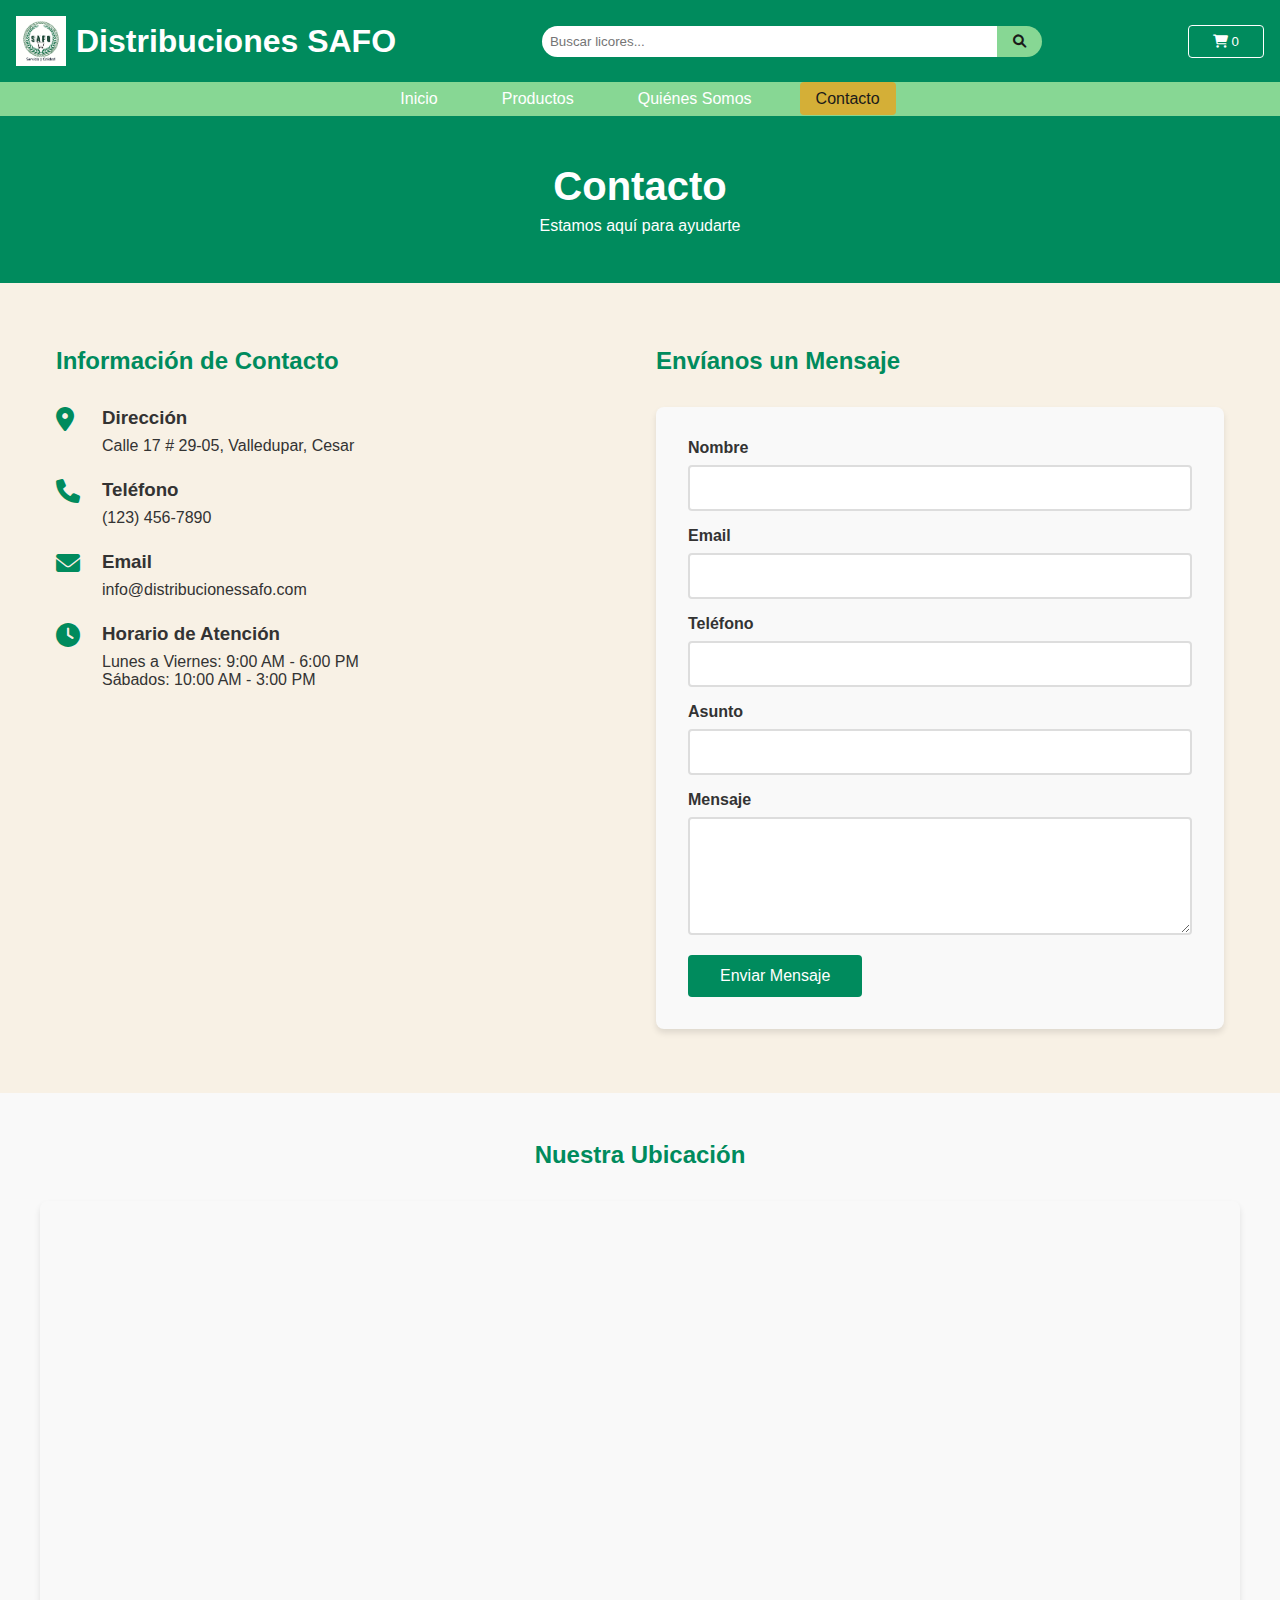
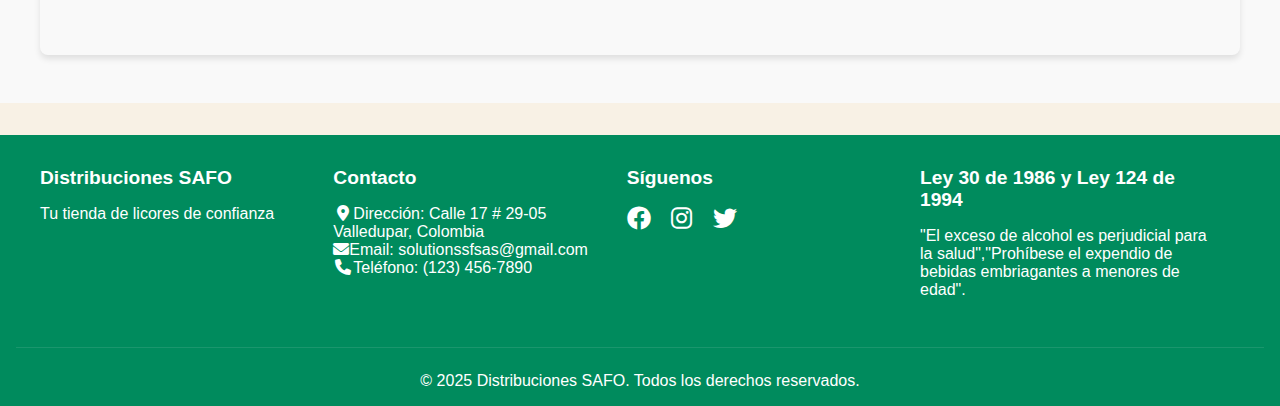
<file: Proyectos/contacto.html>
<!DOCTYPE html>
<html lang="es">
<head>
  <meta charset="UTF-8">
  <meta name="viewport" content="width=device-width, initial-scale=1.0">
  <title>Contacto - Distribuciones SAFO</title>
  <link rel="stylesheet" href="css/styles.css">
  <link rel="stylesheet" href="https://cdnjs.cloudflare.com/ajax/libs/font-awesome/6.0.0-beta3/css/all.min.css">
</head>
<body>
  <header>
    <div class="logo-container">
      <img src="img/logo-safo.png" alt="Distribuciones SAFO Logo" id="logo">
      <h1>Distribuciones SAFO</h1>
    </div>
    <div class="search-container">
      <input type="text" id="search" placeholder="Buscar licores...">
      <button><i class="fas fa-search"></i></button>
    </div>
    <div class="cart-container">
      <button id="cart-btn"><i class="fas fa-shopping-cart"></i> <span id="cart-count">0</span></button>
    </div>
  </header>

  <nav>
    <ul>
      <li><a href="index.html">Inicio</a></li>
      <li><a href="productos.html">Productos</a></li>
      <li><a href="quienes-somos.html">Quiénes Somos</a></li>
      <li><a href="contacto.html" class="active">Contacto</a></li>
    </ul>
  </nav>

  <main>
    <section class="page-header">
      <h1>Contacto</h1>
      <p>Estamos aquí para ayudarte</p>
    </section>

    <section class="contact-section">
      <div class="contact-container">
        <div class="contact-info">
          <h2>Información de Contacto</h2>
          <div class="info-item">
            <i class="fas fa-map-marker-alt"></i>
            <div>
              <h3>Dirección</h3>
              <p>Calle 17 # 29-05, Valledupar, Cesar</p>
            </div>
          </div>
          <div class="info-item">
            <i class="fas fa-phone"></i>
            <div>
              <h3>Teléfono</h3>
              <p>(123) 456-7890</p>
            </div>
          </div>
          <div class="info-item">
            <i class="fas fa-envelope"></i>
            <div>
              <h3>Email</h3>
              <p>info@distribucionessafo.com</p>
            </div>
          </div>
          <div class="info-item">
            <i class="fas fa-clock"></i>
            <div>
              <h3>Horario de Atención</h3>
              <p>Lunes a Viernes: 9:00 AM - 6:00 PM</p>
              <p>Sábados: 10:00 AM - 3:00 PM</p>
            </div>
          </div>
        </div>
        <div class="contact-form-container">
          <h2>Envíanos un Mensaje</h2>
          <form id="contact-form" class="contact-form">
            <div class="form-group">
              <label for="name">Nombre</label>
              <input type="text" id="name" name="name" required>
            </div>
            <div class="form-group">
              <label for="email">Email</label>
              <input type="email" id="email" name="email" required>
            </div>
            <div class="form-group">
              <label for="phone">Teléfono</label>
              <input type="tel" id="phone" name="phone">
            </div>
            <div class="form-group">
              <label for="subject">Asunto</label>
              <input type="text" id="subject" name="subject" required>
            </div>
            <div class="form-group">
              <label for="message">Mensaje</label>
              <textarea id="message" name="message" rows="5" required></textarea>
            </div>
            <button type="submit" class="submit-btn">Enviar Mensaje</button>
          </form>
          <div id="form-message" class="form-message"></div>
        </div>
      </div>
    </section>

    <section class="map-section">
      <h2>Nuestra Ubicación</h2>
      <div class="map-container">
        <iframe src="https://www.google.com/maps/embed?pb=!1m18!1m12!1m3!1d3976.9728258433495!2d-74.07882492426955!3d4.598794142998597!2m3!1f0!2f0!3f0!3m2!1i1024!2i768!4f13.1!3m3!1m2!1s0x8e3f99a1f30307cf%3A0xf9b0cee3c2b5c0b0!2sBogot%C3%A1%2C%20Colombia!5e0!3m2!1ses!2sco!4v1628890320127!5m2!1ses!2sco" width="100%" height="450" style="border:0;" allowfullscreen="" loading="lazy"></iframe>
      </div>
    </section>
  </main>

  <div id="cart-modal" class="modal">
    <div class="modal-content">
      <span class="close">&times;</span>
      <div class="cart-header-actions">
        <h2>Tu Carrito</h2>
        <button id="clear-cart-btn" class="clear-cart-btn">Vaciar Carrito</button>
      </div>
      <div id="cart-items"></div>
      <div class="cart-total">
        <!-- Aquí irán los botones de pago -->
      </div>
    </div>
  </div>

  <footer>
    <div class="footer-content">
      <div class="footer-section">
        <h3>Distribuciones SAFO</h3>
        <p>Tu tienda de licores de confianza</p>
      </div>
      <div class="footer-section">
        <h3>Contacto</h3>
        <p><i class="fas fa-map-marker-alt fa-fw"></i>Dirección: Calle 17 # 29-05</p>Valledupar, Colombia
        <p><i class="fa fa-envelope mx-2"></i>Email: solutionssfsas@gmail.com</p>
        <p><i class="fa fa-phone fa-fw"></i>Teléfono: (123) 456-7890</p>
      </div>
      <div class="footer-section">
        <h3>Síguenos</h3>
        <div class="social-icons">
          <a href="#"><i class="fab fa-facebook"></i></a>
          <a href="#"><i class="fab fa-instagram"></i></a>
          <a href="#"><i class="fab fa-twitter"></i></a>
        </div>
      </div>
      <div class="footer-section">
        <h3>Ley 30 de 1986 y Ley 124 de 1994</h3>
        <p>"El exceso de alcohol es perjudicial para la salud","Prohíbese el expendio de bebidas embriagantes a menores de edad".</p>
        </div>
      </div>
    </div>
    <div class="footer-bottom">
      <p>&copy; 2025 Distribuciones SAFO. Todos los derechos reservados.</p>
    </div>
  </footer>

  <script src="js/script.js"></script>
  <script src="js/contact.js"></script>
</body>
</html>
</file>
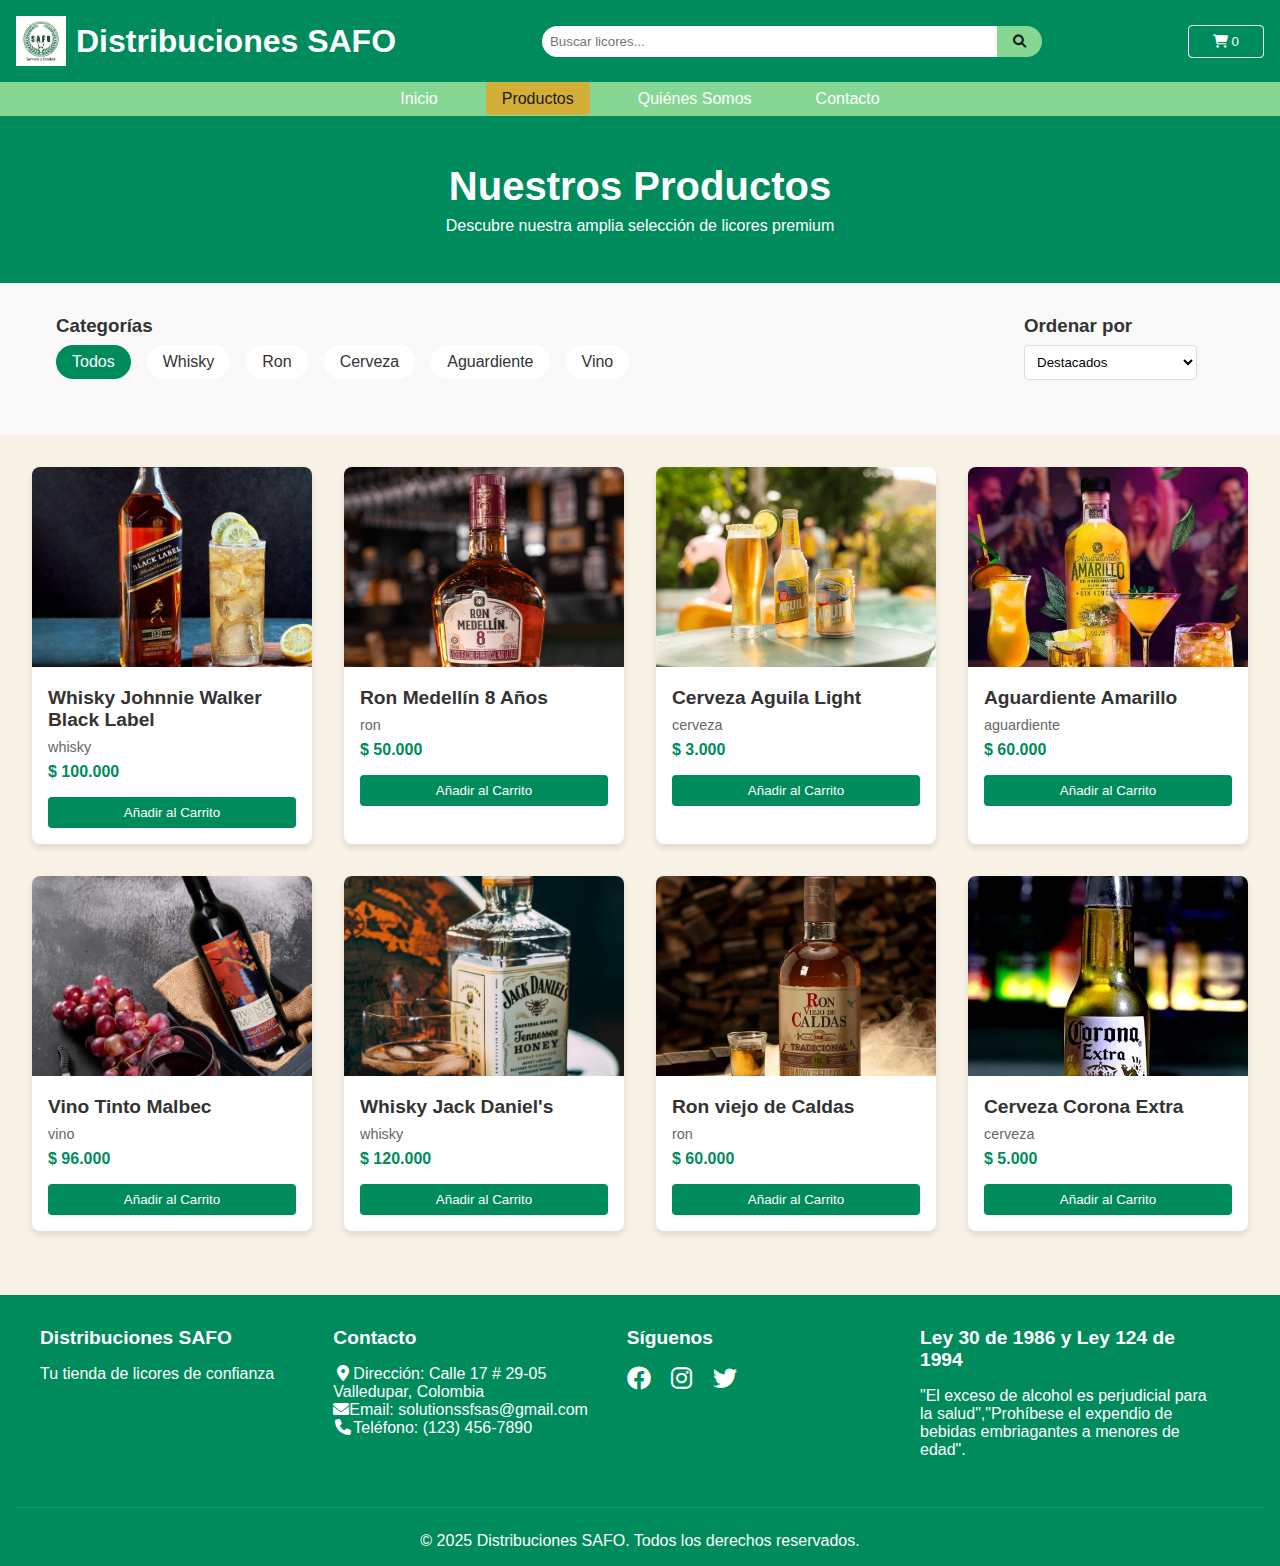
<file: Proyectos/productos.html>
<!DOCTYPE html>
<html lang="es">
<head>
  <meta charset="UTF-8">
  <meta name="viewport" content="width=device-width, initial-scale=1.0">
  <title>Productos - Distribuciones SAFO</title>
  <link rel="stylesheet" href="css/styles.css">
  <link rel="stylesheet" href="https://cdnjs.cloudflare.com/ajax/libs/font-awesome/6.0.0-beta3/css/all.min.css">
</head>
<body>
  <header>
    <div class="logo-container">
      <img src="img/logo-safo.png" alt="Distribuciones SAFO Logo" id="logo">
      <h1>Distribuciones SAFO</h1>
    </div>
    <div class="search-container">
      <input type="text" id="search" placeholder="Buscar licores...">
      <button><i class="fas fa-search"></i></button>
    </div>
    <div class="cart-container">
      <button id="cart-btn"><i class="fas fa-shopping-cart"></i> <span id="cart-count">0</span></button>
    </div>
  </header>

  <nav>
    <ul>
      <li><a href="index.html">Inicio</a></li>
      <li><a href="productos.html" class="active">Productos</a></li>
      <li><a href="quienes-somos.html">Quiénes Somos</a></li>
      <li><a href="contacto.html">Contacto</a></li>
    </ul>
  </nav>

  <main>
    <section class="page-header">
      <h1>Nuestros Productos</h1>
      <p>Descubre nuestra amplia selección de licores premium</p>
    </section>

    <section class="filter-section">
      <div class="filter-container">
        <div class="filter-group">
          <h3>Categorías</h3>
          <ul class="category-filter">
            <li><a href="#" class="active" data-category="todos">Todos</a></li>
            <li><a href="#" data-category="whisky">Whisky</a></li>
            <li><a href="#" data-category="ron">Ron</a></li>
            <li><a href="#" data-category="cerveza">Cerveza</a></li>
            <li><a href="#" data-category="aguardiente">Aguardiente</a></li>
            <li><a href="#" data-category="vino">Vino</a></li>
          </ul>
        </div>
        <div class="filter-group">
          <h3>Ordenar por</h3>
          <select id="sort-select">
            <option value="default">Destacados</option>
            <option value="price-asc">Precio: Menor a Mayor</option>
            <option value="price-desc">Precio: Mayor a Menor</option>
            <option value="name-asc">Nombre: A-Z</option>
            <option value="name-desc">Nombre: Z-A</option>
          </select>
        </div>
      </div>
    </section>

    <section class="products-container">
      <div id="products" class="products-grid"></div>
    </section>
  </main>

  <div id="cart-modal" class="modal">
    <div class="modal-content">
      <span class="close">&times;</span>
      <div class="cart-header-actions">
        <h2>Tu Carrito</h2>
        <button id="clear-cart-btn" class="clear-cart-btn">Vaciar Carrito</button>
      </div>
      <div id="cart-items"></div>
      <div class="cart-total">
        <!-- Aquí irán los botones de pago -->
      </div>
    </div>
  </div>

  <footer>
    <div class="footer-content">
      <div class="footer-section">
        <h3>Distribuciones SAFO</h3>
        <p>Tu tienda de licores de confianza</p>
      </div>
      <div class="footer-section">
        <h3>Contacto</h3>
        <p><i class="fas fa-map-marker-alt fa-fw"></i>Dirección: Calle 17 # 29-05</p>Valledupar, Colombia
        <p><i class="fa fa-envelope mx-2"></i>Email: solutionssfsas@gmail.com</p>
        <p><i class="fa fa-phone fa-fw"></i>Teléfono: (123) 456-7890</p>
      </div>
      <div class="footer-section">
        <h3>Síguenos</h3>
        <div class="social-icons">
          <a href="#"><i class="fab fa-facebook"></i></a>
          <a href="#"><i class="fab fa-instagram"></i></a>
          <a href="#"><i class="fab fa-twitter"></i></a>
        </div>
      </div>
      <div class="footer-section">
        <h3>Ley 30 de 1986 y Ley 124 de 1994</h3>
        <p>"El exceso de alcohol es perjudicial para la salud","Prohíbese el expendio de bebidas embriagantes a menores de edad".</p>
        </div>
      </div>
    </div>
    <div class="footer-bottom">
      <p>&copy; 2025 Distribuciones SAFO. Todos los derechos reservados.</p>
    </div>
  </footer>

  <script src="js/script.js"></script>
</body>
</html>
</file>
<file: Proyectos/css/styles.css>
:root {
  --primary-color: #008b5d;
  --secondary-color: #f8f1e5;
  --accent-color: #d4af37;
  --text-color: #333;
  --light-text: #fff;
  --dark-bg: #1a1a1a;
  --card-bg: #fff;
  --shadow: 0 4px 6px rgba(0, 0, 0, 0.1);
}

* {
  margin: 0;
  padding: 0;
  box-sizing: border-box;
  font-family: "Segoe UI", Tahoma, Geneva, Verdana, sans-serif;
}

body {
  background-color: var(--secondary-color);
  color: var(--text-color);
}

/* Header Styles */
header {
  background-color: var(--primary-color);
  color: var(--light-text);
  padding: 1rem;
  display: flex;
  justify-content: space-between;
  align-items: center;
  box-shadow: var(--shadow);
}

.logo-container {
  display: flex;
  align-items: center;
}

#logo {
  height: 50px;
  margin-right: 10px;
}

.search-container {
  display: flex;
  flex: 1;
  max-width: 500px;
  margin: 0 2rem;
}

.search-container input {
  flex: 1;
  padding: 0.5rem;
  border: none;
  border-radius: 17px 0 0 17px;
}

.search-container button {
  background-color: #87d794;
  color: var(--dark-bg);
  border: none;
  padding: 0.5rem 1rem;
  cursor: pointer;
  border-radius: 0 17px 17px 0;
}

.cart-container button {
  background-color: transparent;
  color: var(--light-text);
  border: 1px solid var(--light-text);
  padding: 0.5rem 1.5rem;
  border-radius: 4px;
  cursor: pointer;
  transition: all 0.3s ease;
}

.cart-container button:hover {
  background-color: var(--light-text);
  color: var(--primary-color);
}

/* Navigation Styles */
nav {
  background-color:#87d794;
  padding: 0.5rem;
}

nav ul {
  display: flex;
  justify-content: center;
  list-style: none;
}

nav ul li {
  margin: 0 1rem;
}

nav ul li a {
  color: var(--light-text);
  text-decoration: none;
  padding: 0.5rem 1rem;
  border-radius: 4px;
  transition: all 0.3s ease;
}

nav ul li a:hover,
nav ul li a.active {
  background-color: var(--accent-color);
  color: var(--dark-bg);
}

/* Hero Section */
.hero {
  background-image: linear-gradient(rgba(0, 0, 0, 0.5), rgba(0, 0, 0, 0.5)),
    url("https://images.unsplash.com/photo-1470337458703-46ad1756a187?ixlib=rb-1.2.1&auto=format&fit=crop&w=1350&q=80");
  background-size: cover;
  background-position: center;
  color: var(--light-text);
  text-align: center;
  padding: 5rem 1rem;
}

.hero-content h2 {
  font-size: 2.5rem;
  margin-bottom: 1rem;
}

.hero-content p {
  font-size: 1.2rem;
  margin-bottom: 2rem;
}

.cta-button {
  background-color: var(--accent-color);
  color: var(--dark-bg);
  border: none;
  padding: 0.75rem 1.5rem;
  font-size: 1rem;
  border-radius: 4px;
  cursor: pointer;
  transition: all 0.3s ease;
}

.cta-button:hover {
  background-color: var(--light-text);
}

/* Products Section */
.products-container {
  padding: 2rem;
}

.products-container h2 {
  text-align: center;
  margin-bottom: 2rem;
  color: var(--primary-color);
}

.products-grid {
  display: grid;
  grid-template-columns: repeat(auto-fill, minmax(250px, 1fr));
  gap: 2rem;
}

.product-card {
  background-color: var(--card-bg);
  border-radius: 8px;
  overflow: hidden;
  box-shadow: var(--shadow);
  transition: transform 0.3s ease;
}

.product-card:hover {
  transform: translateY(-5px);
}

.product-image {
  height: 200px;
  width: 100%;
  object-fit: cover;
}

.product-info {
  padding: 1rem;
}

.product-title {
  font-size: 1.2rem;
  margin-bottom: 0.5rem;
}

.product-category {
  color: #666;
  font-size: 0.9rem;
  margin-bottom: 0.5rem;
}

.product-price {
  font-weight: bold;
  color: var(--primary-color);
  margin-bottom: 1rem;
}

.add-to-cart {
  background-color: var(--primary-color);
  color: var(--light-text);
  border: none;
  padding: 0.5rem 1rem;
  border-radius: 4px;
  cursor: pointer;
  width: 100%;
  transition: background-color 0.3s ease;
}

.add-to-cart:hover {
  background-color: #6b0000;
}

/* Estilos para la página de inicio */
.features {
  padding: 3rem 1rem;
  background-color: #f9f9f9;
}

.feature-container {
  display: flex;
  flex-wrap: wrap;
  justify-content: space-around;
  max-width: 1200px;
  margin: 0 auto;
}

.feature {
  flex: 1;
  min-width: 250px;
  text-align: center;
  padding: 2rem;
  margin: 1rem;
  background-color: white;
  border-radius: 8px;
  box-shadow: var(--shadow);
  transition: transform 0.3s ease;
}

.feature:hover {
  transform: translateY(-10px);
}

.feature i {
  font-size: 3rem;
  color: var(--primary-color);
  margin-bottom: 1rem;
}

.feature h3 {
  margin-bottom: 1rem;
  color: var(--text-color);
}

.featured-products {
  padding: 3rem 1rem;
}

.featured-products h2 {
  text-align: center;
  margin-bottom: 2rem;
  color: var(--primary-color);
}

.view-all-container {
  text-align: center;
  margin-top: 2rem;
}

.view-all-btn {
  display: inline-block;
  background-color: var(--primary-color);
  color: white;
  padding: 0.75rem 2rem;
  border-radius: 4px;
  text-decoration: none;
  transition: background-color 0.3s ease;
}

.view-all-btn:hover {
  background-color: #006b45;
}

.testimonials {
  padding: 3rem 1rem;
  background-color: #f9f9f9;
}

.testimonials h2 {
  text-align: center;
  margin-bottom: 2rem;
  color: var(--primary-color);
}

.testimonials-container {
  display: flex;
  flex-wrap: wrap;
  justify-content: space-around;
  max-width: 1200px;
  margin: 0 auto;
}

.testimonial {
  flex: 1;
  min-width: 300px;
  margin: 1rem;
  padding: 2rem;
  background-color: white;
  border-radius: 8px;
  box-shadow: var(--shadow);
}

.testimonial-content {
  position: relative;
  padding: 1rem 0;
}

.testimonial-content p {
  font-style: italic;
}

.testimonial-content::before {
  content: '\201C';
  font-size: 4rem;
  color: #ddd;
  position: absolute;
  left: -1rem;
  top: -2rem;
}

.testimonial-author {
  margin-top: 1rem;
  text-align: right;
}

/* Estilos para la página de productos */
.page-header {
  background-color: var(--primary-color);
  color: white;
  text-align: center;
  padding: 3rem 1rem;
}

.page-header h1 {
  font-size: 2.5rem;
  margin-bottom: 0.5rem;
}

.filter-section {
  background-color: #f9f9f9;
  padding: 1rem;
}

.filter-container {
  display: flex;
  flex-wrap: wrap;
  justify-content: space-between;
  max-width: 1200px;
  margin: 0 auto;
  padding: 1rem;
}

.filter-group {
  margin-bottom: 1rem;
  min-width: 200px;
}

.filter-group h3 {
  margin-bottom: 0.5rem;
  color: var(--text-color);
}

.category-filter {
  list-style: none;
  display: flex;
  flex-wrap: wrap;
}

.category-filter li {
  margin-right: 1rem;
  margin-bottom: 0.5rem;
}

.category-filter a {
  display: inline-block;
  padding: 0.5rem 1rem;
  background-color: white;
  border-radius: 20px;
  text-decoration: none;
  color: var(--text-color);
  transition: all 0.3s ease;
}

.category-filter a:hover,
.category-filter a.active {
  background-color: var(--primary-color);
  color: white;
}

#sort-select {
  padding: 0.5rem;
  border: 1px solid #ddd;
  border-radius: 4px;
  background-color: white;
}

/* Estilos para la página Quiénes Somos */
.about-section {
  padding: 3rem 1rem;
}

.about-container {
  display: flex;
  flex-wrap: wrap;
  max-width: 1200px;
  margin: 0 auto;
  align-items: center;
}

.about-image {
  flex: 1;
  min-width: 300px;
  padding: 1rem;
}

.about-image img {
  width: 100%;
  border-radius: 8px;
  box-shadow: var(--shadow);
}

.about-content {
  flex: 1;
  min-width: 300px;
  padding: 1rem;
}

.about-content h2 {
  color: var(--primary-color);
  margin-bottom: 1rem;
}

.about-content p {
  margin-bottom: 1rem;
  line-height: 1.6;
}

.values-section {
  padding: 3rem 1rem;
  background-color: #f9f9f9;
}

.values-section h2 {
  text-align: center;
  margin-bottom: 2rem;
  color: var(--primary-color);
}

.values-container {
  display: flex;
  flex-wrap: wrap;
  justify-content: space-around;
  max-width: 1200px;
  margin: 0 auto;
}

.value-card {
  flex: 1;
  min-width: 200px;
  max-width: 250px;
  text-align: center;
  padding: 2rem;
  margin: 1rem;
  background-color: white;
  border-radius: 8px;
  box-shadow: var(--shadow);
  transition: transform 0.3s ease;
}

.value-card:hover {
  transform: translateY(-10px);
}

.value-card i {
  font-size: 2.5rem;
  color: var(--primary-color);
  margin-bottom: 1rem;
}

.value-card h3 {
  margin-bottom: 1rem;
  color: var(--text-color);
}

.team-section {
  padding: 3rem 1rem;
}

.team-section h2 {
  text-align: center;
  margin-bottom: 2rem;
  color: var(--primary-color);
}

.team-container {
  display: flex;
  flex-wrap: wrap;
  justify-content: space-around;
  max-width: 1200px;
  margin: 0 auto;
}

.team-member {
  flex: 1;
  min-width: 250px;
  max-width: 300px;
  text-align: center;
  margin: 1rem;
}

.member-image {
  width: 200px;
  height: 200px;
  margin: 0 auto 1rem;
  border-radius: 50%;
  overflow: hidden;
  box-shadow: var(--shadow);
}

.member-image img {
  width: 100%;
  height: 100%;
  object-fit: cover;
}

.team-member h3 {
  margin-bottom: 0.5rem;
  color: var(--text-color);
}

.team-member p {
  color: #666;
}

/* Estilos para la página de contacto */
.contact-section {
  padding: 3rem 1rem;
}

.contact-container {
  display: flex;
  flex-wrap: wrap;
  max-width: 1200px;
  margin: 0 auto;
}

.contact-info {
  flex: 1;
  min-width: 300px;
  padding: 1rem;
}

.contact-info h2 {
  color: var(--primary-color);
  margin-bottom: 2rem;
}

.info-item {
  display: flex;
  margin-bottom: 1.5rem;
}

.info-item i {
  font-size: 1.5rem;
  color: var(--primary-color);
  margin-right: 1rem;
  min-width: 30px;
}

.info-item h3 {
  margin-bottom: 0.5rem;
  color: var(--text-color);
}

.social-contact {
  margin-top: 2rem;
}

.social-contact h3 {
  margin-bottom: 1rem;
  color: var(--text-color);
}

.contact-form-container {
  flex: 1;
  min-width: 300px;
  padding: 1rem;
}

.contact-form-container h2 {
  color: var(--primary-color);
  margin-bottom: 2rem;
}

.contact-form {
  background-color: #f9f9f9;
  padding: 2rem;
  border-radius: 8px;
  box-shadow: var(--shadow);
}

.form-group {
  margin-bottom: 1.5rem;
}

.form-group label {
  display: block;
  margin-bottom: 0.5rem;
  color: var(--text-color);
}

.form-group input,
.form-group textarea {
  width: 100%;
  padding: 0.75rem;
  border: 1px solid #ddd;
  border-radius: 4px;
  font-size: 1rem;
}

.form-group textarea {
  resize: vertical;
}

.submit-btn {
  background-color: var(--primary-color);
  color: white;
  border: none;
  padding: 0.75rem 2rem;
  border-radius: 4px;
  cursor: pointer;
  font-size: 1rem;
  transition: background-color 0.3s ease;
}

.submit-btn:hover {
  background-color: #006b45;
}

.form-message {
  margin-top: 1rem;
  padding: 1rem;
  border-radius: 4px;
  display: none;
}

.form-message.success {
  background-color: #d4edda;
  color: #155724;
  display: block;
}

.form-message.error {
  background-color: #f8d7da;
  color: #721c24;
  display: block;
}

.map-section {
  padding: 3rem 1rem;
  background-color: #f9f9f9;
}

.map-section h2 {
  text-align: center;
  margin-bottom: 2rem;
  color: var(--primary-color);
}

.map-container {
  max-width: 1200px;
  margin: 0 auto;
  border-radius: 8px;
  overflow: hidden;
  box-shadow: var(--shadow);
}

/* Mejoras Responsive */
@media (max-width: 768px) {
  /* Estilos existentes */
  header {
    flex-direction: column;
  }

  .logo-container {
    margin-bottom: 1rem;
  }

  .search-container {
    margin: 1rem 0;
    width: 100%;
    max-width: none;
  }

  nav ul {
    flex-wrap: wrap;
  }

  nav ul li {
    margin: 0.25rem;
  }

  .products-grid {
    grid-template-columns: repeat(auto-fill, minmax(200px, 1fr));
  }

  .about-container,
  .contact-container {
    flex-direction: column;
  }
  
  .about-image,
  .contact-info {
    margin-bottom: 2rem;
  }
  
  .value-card,
  .team-member {
    min-width: 100%;
  }
  
  .filter-container {
    flex-direction: column;
  }
  
  .feature-container {
    flex-direction: column;
  }
  
  .feature {
    margin: 0.5rem 0;
  }
  
  .testimonials-container {
    flex-direction: column;
  }
  
  .testimonial {
    margin: 0.5rem 0;
  }
  
  .contact-container {
    flex-direction: column;
  }
  
  .contact-info, .contact-form-container {
    width: 100%;
    margin-bottom: 2rem;
  }
  
  .about-container {
    flex-direction: column;
  }
  
  .about-image, .about-content {
    width: 100%;
    margin-bottom: 2rem;
  }
  
  .values-container {
    flex-direction: column;
    align-items: center;
  }
  
  .value-card {
    width: 100%;
    max-width: 300px;
    margin: 0.5rem 0;
  }
  
  .team-container {
    flex-direction: column;
    align-items: center;
  }
  
  .team-member {
    margin: 1rem 0;
  }
  
  .filter-container {
    flex-direction: column;
  }
  
  .filter-group {
    margin-bottom: 1rem;
  }
  
  .category-filter {
    flex-wrap: wrap;
    justify-content: center;
  }
  
  .category-filter li {
    margin: 0.25rem;
  }
}

@media (max-width: 480px) {
  header {
    padding: 0.5rem;
  }
  
  .logo-container img {
    height: 40px;
  }
  
  .logo-container h1 {
    font-size: 1.2rem;
  }
  
  .search-container {
    margin: 0.5rem 0;
  }
  
  .hero-content h2 {
    font-size: 1.5rem;
  }
  
  .hero-content p {
    font-size: 1rem;
  }
  
  .products-grid {
    grid-template-columns: 1fr;
  }
  
  .page-header h1 {
    font-size: 2rem;
  }
  
  .footer-section {
    min-width: 100%;
    text-align: center;
  }
}

/* Estilos para el footer */
footer {
  background-color: var(--primary-color);
  color: var(--light-text);
  padding: 2rem 1rem 1rem;
  margin-top: 2rem;
}

.footer-content {
  display: flex;
  flex-wrap: wrap;
  justify-content: space-between;
  max-width: 1200px;
  margin: 0 auto;
}

.footer-section {
  flex: 1;
  min-width: 200px;
  margin-bottom: 1.5rem;
}

.footer-section h3 {
  margin-bottom: 1rem;
  font-size: 1.2rem;
}

.social-icons a {
  color: var(--light-text);
  font-size: 1.5rem;
  margin-right: 1rem;
  transition: color 0.3s ease;
}

.social-icons a:hover {
  color: var(--accent-color);
}

.footer-bottom {
  text-align: center;
  padding-top: 1.5rem;
  margin-top: 1.5rem;
  border-top: 1px solid rgba(255, 255, 255, 0.1);
}

/* Estilos para el modal */
.modal {
  display: none;
  position: fixed;
  z-index: 1000;
  left: 0;
  top: 0;
  width: 100%;
  height: 100%;
  overflow: auto;
  background-color: rgba(0, 0, 0, 0.5);
}

/* Estilos para el carrusel de productos destacados */
.products-carousel {
  width: 90%;
  margin: 0 auto;
  padding: 0 20px;
}

.products-carousel .product-card {
  margin: 0 10px;
}

/* Personalización de flechas del carrusel */
.slick-prev, 
.slick-next {
  width: 40px;
  height: 40px;
  background-color: var(--primary-color);
  border-radius: 50%;
  z-index: 1;
}

.slick-prev {
  left: -20px;
}

.slick-next {
  right: -20px;
}

.slick-prev:before, 
.slick-next:before {
  font-size: 20px;
  opacity: 1;
  color: white;
}

.slick-prev:hover, 
.slick-next:hover {
  background-color: var(--accent-color);
}

/* Personalización de puntos de navegación */
.slick-dots li button:before {
  font-size: 12px;
  color: var(--primary-color);
}

.slick-dots li.slick-active button:before {
  color: var(--accent-color);
}

/* Estilos para el encabezado del carrito con botón de vaciar */
.cart-header-actions {
  display: flex;
  justify-content: space-between;
  align-items: center;
  margin-bottom: 20px;
  padding: 0 15px; /* Añadimos padding horizontal para separar de los bordes */
}

.clear-cart-btn {
  background-color: #f44336;
  color: white;
  border: none;
  padding: 8px 16px; /* Aumentamos el padding horizontal */
  border-radius: 4px;
  cursor: pointer;
  font-size: 0.9rem;
  transition: background-color 0.3s;
  margin-right: 10px; /* Añadimos margen a la derecha */
}

.clear-cart-btn:hover {
  background-color: #d32f2f;
}

/* Estilos para las opciones de pago */
.payment-options {
  margin-top: 20px;
}

.payment-options h3 {
  margin-bottom: 15px;
  font-size: 1.1rem;
  color: var(--text-color);
}

.payment-methods {
  display: flex;
  flex-wrap: wrap;
  gap: 10px;
}

.payment-btn {
  flex: 1;
  min-width: 120px;
  padding: 12px;
  border: none;
  border-radius: 4px;
  cursor: pointer;
  font-size: 1rem;
  display: flex;
  align-items: center;
  justify-content: center;
  transition: all 0.3s;
}

.payment-btn i {
  margin-right: 8px;
  font-size: 1.2rem;
}

.payment-btn.paypal {
  background-color: #0070ba;
  color: white;
}

.payment-btn.paypal:hover {
  background-color: #005ea6;
}

.payment-btn.card {
  background-color: #6772e5;
  color: white;
}

.payment-btn.card:hover {
  background-color: #5469d4;
}

.payment-btn.whatsapp {
  background-color: #25d366;
  color: white;
}

.payment-btn.whatsapp:hover {
  background-color: #128c7e;
}

/* Estilos para el formulario de pago con tarjeta */
.payment-form {
  width: 100%;
}

.form-group {
  margin-bottom: 20px;
}

.form-row {
  display: flex;
  gap: 15px;
}

.form-row .form-group {
  flex: 1;
}

.payment-form label {
  display: block;
  margin-bottom: 5px;
  font-weight: 500;
}

.payment-form input {
  width: 100%;
  padding: 10px;
  border: 1px solid #ddd;
  border-radius: 4px;
  font-size: 1rem;
}

.form-actions {
  display: flex;
  justify-content: space-between;
  margin-top: 30px;
}

.primary-btn {
  background-color: var(--primary-color);
  color: white;
  border: none;
  padding: 12px 20px;
  border-radius: 4px;
  cursor: pointer;
  font-size: 1rem;
  transition: background-color 0.3s;
}

.primary-btn:hover {
  background-color: #006b45;
}

.secondary-btn {
  background-color: #f5f5f5;
  color: var(--text-color);
  border: 1px solid #ddd;
  padding: 12px 20px;
  border-radius: 4px;
  cursor: pointer;
  font-size: 1rem;
  transition: all 0.3s;
}

.secondary-btn:hover {
  background-color: #e0e0e0;
}

/* Estilos responsivos */
@media (max-width: 768px) {
  .payment-methods {
    flex-direction: column;
  }
  
  .form-row {
    flex-direction: column;
    gap: 20px;
  }
}
</file>
